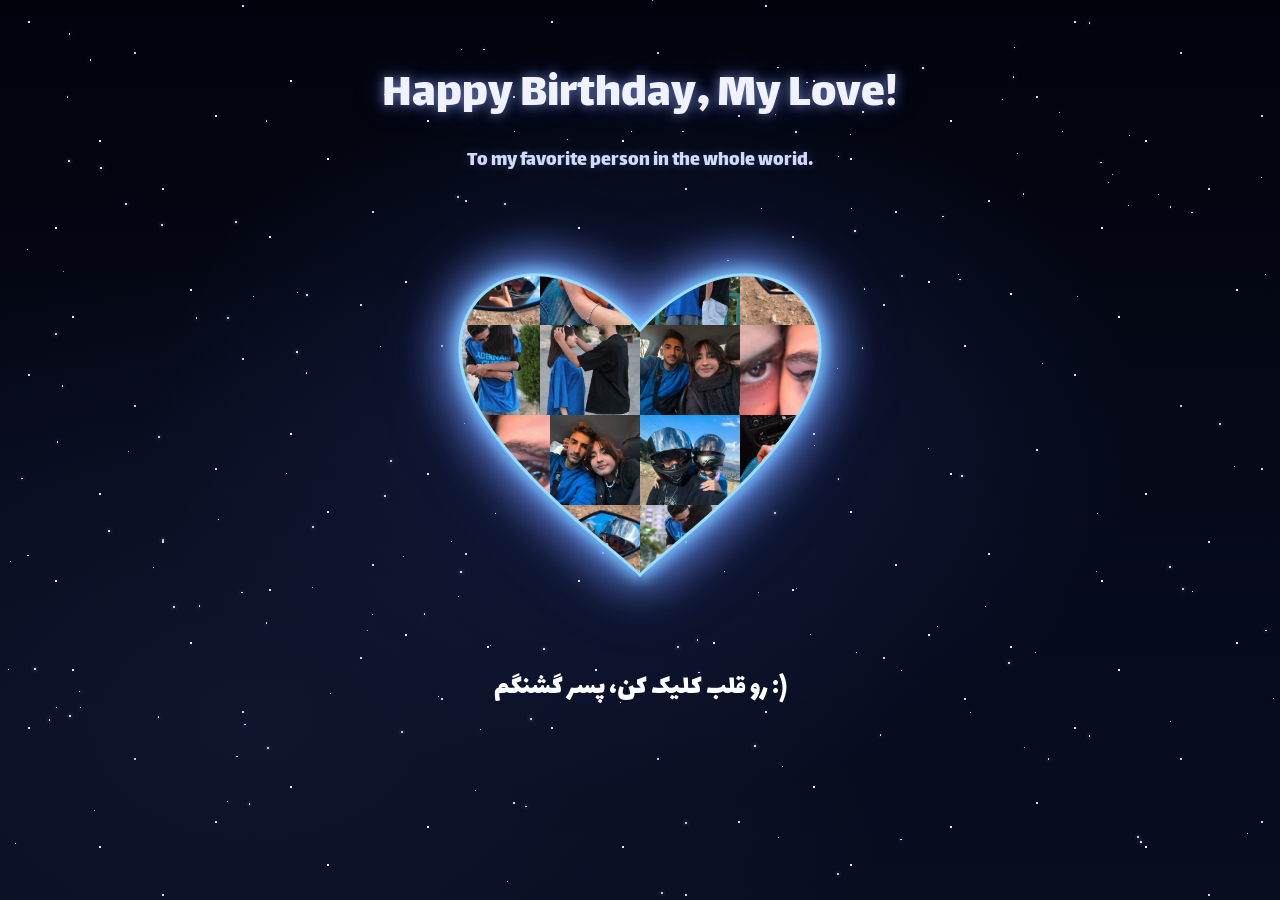
<file: index.html>
<!DOCTYPE html>
<html lang="en">
<head>
    <meta charset="UTF-8">
    <meta name="viewport"
content="width=device-width,
initial-scale=1.0">
   <title>Birthday of My 
Handsome Boy</title> 
    <link rel="stylesheet"
href="style.css">
</head>

<body>

    <div class="stats"></div>

    <h1>Happy Birthday, My Love!
</h1>
    <p> To my favorite person in
 the whole worid.</p>

<div class="heart-gallery">
    <a href="memories.html" class="heart-link">

        <svg viewBox="0 0 400 360"
             role="img"
             aria-label="Our memories">

            <defs>
                <clipPath id="bigHeart">
                    <path d="M200 340
                    C170 310 20 205 20 115
                    C20 35 120 5 200 95
                    C280 5 380 35 380 115
                    C380 205 230 310 200 340 Z"/>
                </clipPath>
            </defs>

            <g clip-path="url(#bigHeart)">

                <image href="./photo1.jpg"
                    x="0" y="0" width="100" height="90"
                    preserveAspectRatio="xMidYMid slice"/>

                <image href="./photo2.jpg"
                    x="100" y="0" width="100" height="90"
                    preserveAspectRatio="xMidYMid slice"/>

                <image href="./photo3.jpg"
                    x="200" y="0" width="100" height="90"
                    preserveAspectRatio="xMidYMid slice"/>

                <image href="./photo4.jpg"
                    x="300" y="0" width="100" height="90"
                    preserveAspectRatio="xMidYMid slice"/>

                <image href="./photo5.jpg"
                    x="0" y="90" width="100" height="90"
                    preserveAspectRatio="xMidYMid slice"/>

                <image href="./photo6.jpg"
                    x="100" y="90" width="100" height="90"
                    preserveAspectRatio="xMidYMid slice"/>

                <image href="./photo7.jpg"
                    x="200" y="90" width="100" height="90"
                    preserveAspectRatio="xMidYMid slice"/>

                <image href="./photo8.jpg"
                    x="300" y="90" width="100" height="90"
                    preserveAspectRatio="xMidYMid slice"/>

                <image href="photo9.jpg"
                    x="0" y="./180" width="100" height="90"
                    preserveAspectRatio="xMidYMid slice"/>

                <image href="./photo10.jpg"
                    x="100" y="180" width="100" height="90"
                    preserveAspectRatio="xMidYMid slice"/>

                <image href="./photo1.jpg"
                    x="200" y="180" width="100" height="90"
                    preserveAspectRatio="xMidYMid slice"/>

                <image href="./photo2.jpg"
                    x="300" y="180" width="100" height="90"
                    preserveAspectRatio="xMidYMid slice"/>

                <image href="./photo3.jpg"
                    x="0" y="270" width="100" height="90"
                    preserveAspectRatio="xMidYMid slice"/>

                <image href="./photo4.jpg"
                    x="100" y="270" width="100" height="90"
                    preserveAspectRatio="xMidYMid slice"/>

                <image href="./photo5.jpg"
                    x="200" y="270" width="100" height="90"
                    preserveAspectRatio="xMidYMid slice"/>

                <image href="./photo6.jpg"
                    x="300" y="270" width="100" height="90"
                    preserveAspectRatio="xMidYMid slice"/>

               <image href="./photo8.jpg"
                    x="10" y="180" width="100" height="90"
                    preserveAspectRatio="xMidYMid slice"/>


            </g>

            <path d="M200 340
            C170 310 20 205 20 115
            C20 35 120 5 200 95
            C280 5 380 35 380 115
            C380 205 230 310 200 340 Z"
            fill="none"
            stroke="#9bdcff"
            stroke-width="3"/>

        </svg>

    </a>
</div>
<p class="click-text">رو قلب کلیک کن، پسر گشنگم :)</p>
<script>
const starCount = 180;

for (let i = 0; i < starCount; i++) {
    const star = document.createElement("span");
    star.className = "twinkle-star";

    const size = Math.random() * 1.5 + 0.5;

    star.style.left = Math.random() * 100 + "vw";
    star.style.top = Math.random() * 100 + "vh";
    star.style.width = size + "px";
    star.style.height = size + "px";

    star.style.setProperty(
        "--duration",
        (Math.random() * 3 + 1.5) + "s"
    );

    star.style.setProperty(
        "--delay",
        (-Math.random() * 6) + "s"
    );

    document.body.appendChild(star);
}
</script>
</body> 
</html>
</file>
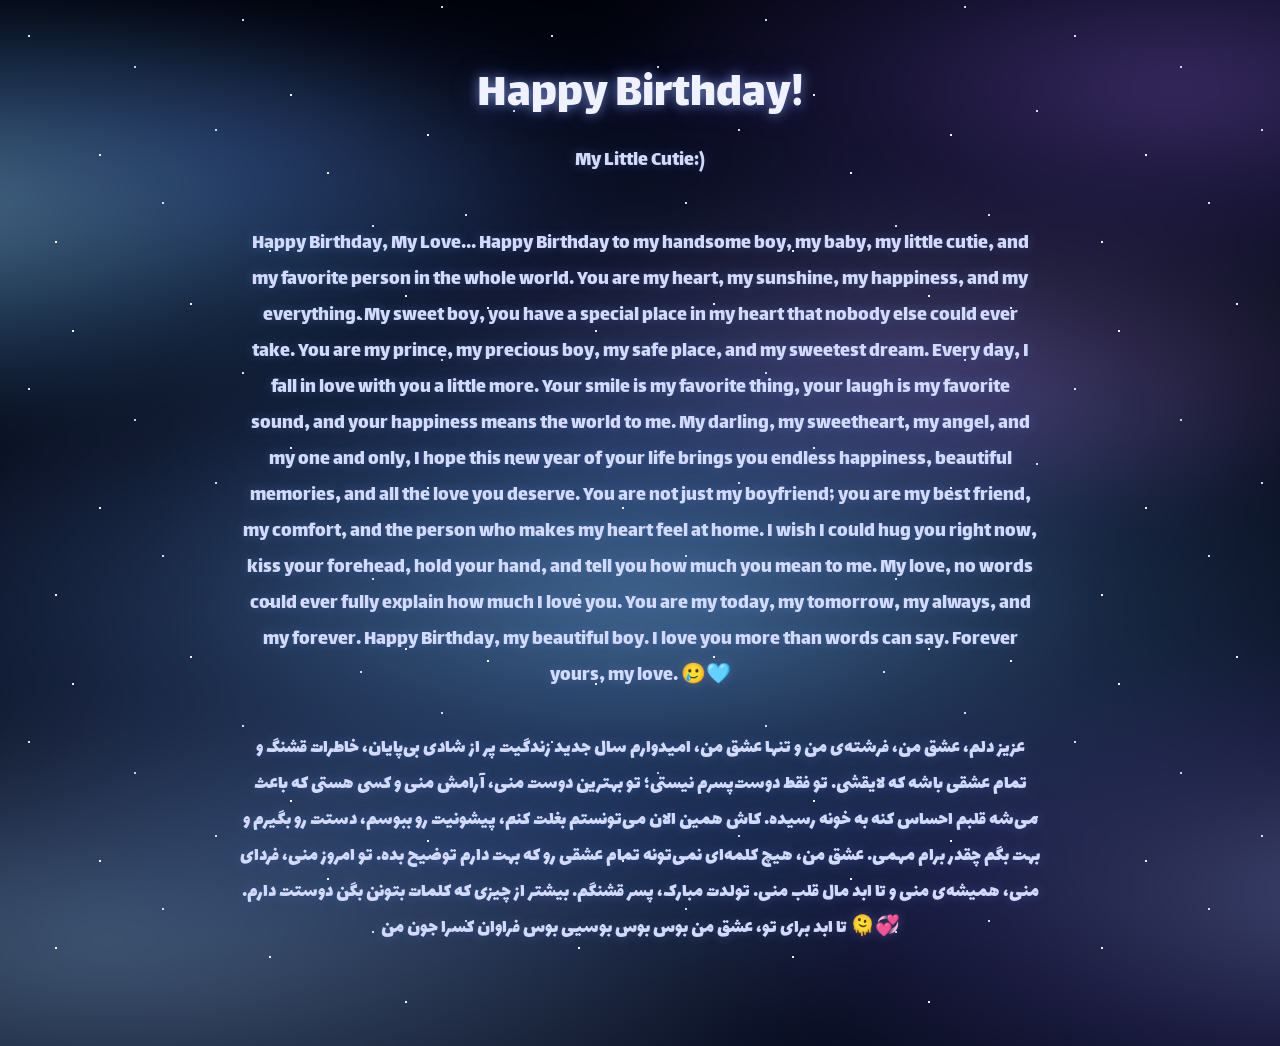
<file: memories.html>
<!DOCTYPE html>
<html lang="en">
<head>
    <meta charset="UTF-8">
    <meta name="viewport" content="width=device-width, initial-scale=1.0">
    <title>Our Memories</title>
    <link rel="stylesheet" href="style.css">
</head>
<body>
    <div class="nebula"></div>

    <h1>Happy Birthday!</h1>
<p class="birthday-subtitle">My Little Cutie:)</p>
<p class="click-text"><p>Happy Birthday, My Love...

Happy Birthday to my handsome boy, my baby, my little cutie, and my favorite person in the whole world.

You are my heart, my sunshine, my happiness, and my everything.

My sweet boy, you have a special place in my heart that nobody else could ever take.

You are my prince, my precious boy, my safe place, and my sweetest dream.

Every day, I fall in love with you a little more.

Your smile is my favorite thing, your laugh is my favorite sound, and your happiness means the world to me.

My darling, my sweetheart, my angel, and my one and only, I hope this new year of your life brings you endless happiness, beautiful memories, and all the love you deserve.

You are not just my boyfriend; you are my best friend, my comfort, and the person who makes my heart feel at home.

I wish I could hug you right now, kiss your forehead, hold your hand, and tell you how much you mean to me.

My love, no words could ever fully explain how much I love you.

You are my today, my tomorrow, my always, and my forever.

Happy Birthday, my beautiful boy.

I love you more than words can say.

Forever yours, my love. 🥲🩵</p>

<p><br>عزیز دلم، عشق من، فرشته‌ی من و تنها عشق من، امیدوارم سال جدید زندگیت پر از شادی بی‌پایان، خاطرات قشنگ و تمام عشقی باشه که لایقشی.
تو فقط دوست‌پسرم نیستی؛ تو بهترین دوست منی، آرامش منی و کسی هستی که باعث می‌شه قلبم احساس کنه به خونه رسیده.
کاش همین الان می‌تونستم بغلت کنم، پیشونیت رو ببوسم، دستت رو بگیرم و بهت بگم چقدر برام مهمی.
عشق من، هیچ کلمه‌ای نمی‌تونه تمام عشقی رو که بهت دارم توضیح بده.
تو امروز منی، فردای منی، همیشه‌ی منی و تا ابد مال قلب منی.
تولدت مبارک، پسر قشنگم.
بیشتر از چیزی که کلمات بتونن بگن دوستت دارم.
تا ابد برای تو، عشق من بوس بوس بوسیی بوس فراوان کسرا جون من 🫠💞</p>

<script>
window.onload = function() {
    setInterval(function() {
        window.scrollBy(0, 2);
    }, 30);
};
</script>
</body>
</html>
</file>
<file: style.css>
@import url('https://fonts.googleapis.com/css2?family=Lalezar&display=swap');
/* ===== MIDNIGHT GALAXY ===== */

* {
    box-sizing: border-box;
}

html,
body {
    margin: 0;
    width: 100%;
    min-height: 100%;
}

body {
    min-height: 100vh;
    position: relative;
    isolation: isolate;
    overflow: hidden;
    padding: 30px 20px;

    display: flex;
    flex-direction: column;
    align-items: center;
    justify-content: flex-start;

    text-align: center;
    font-family: Georgia, serif;
    color: #f4f5ff;

    background:
        radial-gradient(ellipse at 50% 48%,
            #111a3b 0%, transparent 55%),
        radial-gradient(ellipse at 20% 80%,
            #10152e 0%, transparent 45%),
        linear-gradient(180deg,
            #01030b 0%,
            #050918 48%,
            #080d20 100%);
}

/* ===== MANY TINY STARS ===== */

body::before {
    content: "";
    position: fixed;
    inset: -10%;
    z-index: 2;
    pointer-events: none;

    background-image:
        radial-gradient(1px 1px at 11px 19px, #fff 99%, transparent),
        radial-gradient(1px 1px at 47px 83px, #dce7ff 99%, transparent),
        radial-gradient(1px 1px at 93px 31px, #fff 99%, transparent),
        radial-gradient(1px 1px at 157px 112px, #e5edff 99%, transparent),
        radial-gradient(1px 1px at 201px 54px, #fff 99%, transparent),
        radial-gradient(1px 1px at 263px 143px, #cbd8ff 99%, transparent),
        radial-gradient(1px 1px at 319px 27px, #fff 99%, transparent),
        radial-gradient(1px 1px at 371px 96px, #dce7ff 99%, transparent),
        radial-gradient(1px 1px at 419px 171px, #fff 99%, transparent),
        radial-gradient(1px 1px at 489px 42px, #dce7ff 99%, transparent),
        radial-gradient(1px 1px at 33px 211px, #fff 99%, transparent),
        radial-gradient(1px 1px at 119px 187px, #dbeafe 99%, transparent),
        radial-gradient(1px 1px at 228px 231px, #fff 99%, transparent),
        radial-gradient(1px 1px at 344px 206px, #dce7ff 99%, transparent),
        radial-gradient(1px 1px at 456px 249px, #fff 99%, transparent),
        radial-gradient(1px 1px at 71px 291px, #dce7ff 99%, transparent),
        radial-gradient(1px 1px at 184px 318px, #fff 99%, transparent),
        radial-gradient(1px 1px at 291px 279px, #dce7ff 99%, transparent),
        radial-gradient(1px 1px at 398px 327px, #fff 99%, transparent),
        radial-gradient(1px 1px at 501px 302px, #dce7ff 99%, transparent);

    background-size: 523px 353px;
    background-repeat: repeat;
    opacity: 0.95;
}

/* Extra fine distant stars */

body::after {
    content: "";
    position: fixed;
    inset: 0;
    z-index: 1;
    pointer-events: none;

    background-image:
        radial-gradient(0.7px 0.7px at 7px 13px, #fff 99%, transparent),
        radial-gradient(0.7px 0.7px at 29px 41px, #cbd8ff 99%, transparent),
        radial-gradient(0.7px 0.7px at 53px 22px, #fff 99%, transparent),
        radial-gradient(0.7px 0.7px at 76px 59px, #dce7ff 99%, transparent),
        radial-gradient(0.7px 0.7px at 98px 8px, #fff 99%, transparent),
        radial-gradient(0.7px 0.7px at 121px 37px, #dce7ff 99%, transparent),
        radial-gradient(0.7px 0.7px at 145px 17px, #fff 99%, transparent),
        radial-gradient(0.7px 0.7px at 166px 53px, #cbd8ff 99%, transparent),
        radial-gradient(0.7px 0.7px at 188px 28px, #fff 99%, transparent),
        radial-gradient(0.7px 0.7px at 213px 64px, #dce7ff 99%, transparent);

    background-size: 227px 79px;
    background-repeat: repeat;
    opacity: 0.72;
}

/* ===== LAYERED COSMIC CLOUDS ===== */

/* Additional soft cloud layer */

.nebula::after {
    content: "";
    position: absolute;
    inset: 0;

    background:
        radial-gradient(ellipse 25% 12% at 35% 32%,
            rgba(91, 126, 245, 0.20),
            transparent 75%),

        radial-gradient(ellipse 22% 11% at 66% 46%,
            rgba(155, 105, 225, 0.19),
            transparent 75%),

        radial-gradient(ellipse 38% 10% at 46% 73%,
            rgba(60, 115, 220, 0.17),
            transparent 75%);

    filter: blur(18px);

    animation: cloud-breathe 19s ease-in-out infinite alternate;
}
@import url('https://fonts.googleapis.com/css2?family=Lalezar&display=swap');
/* ===== COSMIC ICY BLUE + VIOLET CLOUDS ===== */

.nebula {
    position: fixed;
    inset: -45%;
    z-index: 1;
    pointer-events: none;

    background:
        /* Icy blue cloud */
        radial-gradient(ellipse 36% 18% at 20% 35%,
            rgba(151, 220, 255, 0.48) 0%,
            rgba(100, 180, 255, 0.25) 40%,
            transparent 76%),

        /* Soft violet cloud */
        radial-gradient(ellipse 32% 17% at 72% 28%,
            rgba(145, 105, 235, 0.38) 0%,
            rgba(100, 75, 195, 0.20) 42%,
            transparent 78%),

        /* Bright icy blue center */
        radial-gradient(ellipse 43% 22% at 50% 58%,
            rgba(125, 200, 255, 0.45) 0%,
            rgba(95, 160, 230, 0.20) 45%,
            transparent 80%),

        /* Blue-violet cloud */
        radial-gradient(ellipse 36% 19% at 80% 75%,
            rgba(160, 175, 255, 0.36) 0%,
            rgba(120, 100, 220, 0.18) 46%,
            transparent 80%),

        /* Lower icy mist */
        radial-gradient(ellipse 40% 18% at 28% 78%,
            rgba(160, 215, 255, 0.35) 0%,
            transparent 78%),

        /* Subtle lavender haze */
        radial-gradient(ellipse 30% 14% at 62% 43%,
            rgba(185, 165, 255, 0.24) 0%,
            transparent 76%);

    filter: blur(30px);
    opacity: 1;

    animation: nebula-drift 26s ease-in-out infinite alternate;
}

@keyframes nebula-drift {
    0% {
        transform: translate(-4%, -2%) rotate(-5deg) scale(1);
    }

    35% {
        transform: translate(3%, 2%) rotate(3deg) scale(1.07);
    }

    70% {
        transform: translate(-2%, 4%) rotate(-2deg) scale(1.12);
    }

    100% {
        transform: translate(4%, -3%) rotate(5deg) scale(1.05);
    }
}

@keyframes cloud-breathe {
    0% {
        transform: translate(-2%, 1%) scale(0.96);
        opacity: 0.55;
    }

    100% {
        transform: translate(3%, -2%) scale(1.08);
        opacity: 1;
    }
}

/* ===== BIRTHDAY TEXT: TOP CENTER ===== */

h1,
p {
    position: relative;
    z-index: 3;
    width: 100%;
    max-width: 800px;
}

h1 {
    margin: 35px 0 16px;
    font-size: clamp(30px, 5vw, 48px);
    line-height: 1.3;
    font-weight: normal;
    color: #f0f2ff;

    text-shadow:
        0 0 12px rgba(145, 170, 255, 0.65),
        0 0 30px rgba(104, 120, 240, 0.32);
}

p {
    margin: 0;
    font-size: clamp(15px, 2.5vw, 20px);
    line-height: 1.8;
    color: #d1dafa;

    text-shadow:
        0 0 12px rgba(130, 160, 255, 0.3);
}
/* ===== INDEPENDENT TWINKLING STARS ===== */

body::before,
body::after {
    animation: none;
}

/* Twinkle effect for individual stars */
.twinkle-star {
    position: fixed;
    z-index: 2;
    pointer-events: none;
    border-radius: 50%;
    background: #fff;
    box-shadow: 0 0 4px rgba(190, 210, 255, 0.8);
    animation: individual-twinkle var(--duration) ease-in-out var(--delay) infinite alternate;
}

@keyframes individual-twinkle {
    0% {
        opacity: 0.12;
        transform: scale(0.65);
    }

    35% {
        opacity: 0.9;
        transform: scale(1.15);
    }

    65% {
        opacity: 0.35;
        transform: scale(0.8);
    }

    100% {
        opacity: 1;
        transform: scale(1.3);
    }
}
.heart-gallery {
    position: relative;
    z-index: 3;
    width: min(400px, 88vw);
    margin: 28px auto;
    filter:
        drop-shadow(0 0 8px rgba(120, 205, 255, 0.9))
        drop-shadow(0 0 24px rgba(110, 130, 255, 0.55));
}

.heart-gallery svg {
    display: block;
    width: 100%;
    height: auto;
    overflow: visible;
}

.heart-gallery image {
    transition: opacity 0.3s ease;
}
.heart-link {
    display: block;
    position: relative;
    z-index: 5;
    width: min(400px, 88vw);
    margin: 28px auto;
    cursor: pointer;
    transition: transform 0.3s ease;
}

.heart-link:hover {
    transform: scale(1.04);
}

.heart-link svg {
    display: block;
    width: 100%;
    height: auto;
}
.heart-link {
    display: block;
    position: relative;
    z-index: 5;
    width: min(400px, 88vw);
    margin: 28px auto;
    padding: 0;
    border: none;
    background: transparent;
    line-height: 0;
    cursor: pointer;
    filter:
        drop-shadow(0 0 8px rgba(120, 205, 255, 0.9))
        drop-shadow(0 0 24px rgba(110, 130, 255, 0.55));
}

.heart-link svg {
    display: block;
    width: 100%;
    height: auto;
    overflow: visible;
}

.heart-link:hover {
    transform: scale(1.02);
}
.click-text {
    position: relative;
    z-index: 5;
    text-align: center;
    margin: 12px auto 35px;
    font-family: 'Lalezar', cursive;
    font-size: clamp(20px, 4.5vw, 28px);
    color: #ffffff;
    text-shadow: none;
    animation: none;
}
}
}

@keyframes softGlow {
    from {
        text-shadow: 0 0 5px #65caff;
    }
    to {
        text-shadow:
            0 0 10px #65caff,
            0 0 22px #8b9dff;
    }
}
html,
body {
    min-height: 100%;
    height: auto;
    overflow-x: hidden;
    overflow-y: auto;
}

body {
    min-height: 100vh;
    padding-bottom: 100px;
}
body {
    font-family: 'Lalezar', cursive;
}

h1,
p {
    font-family: 'Lalezar', cursive;
}
</file>
